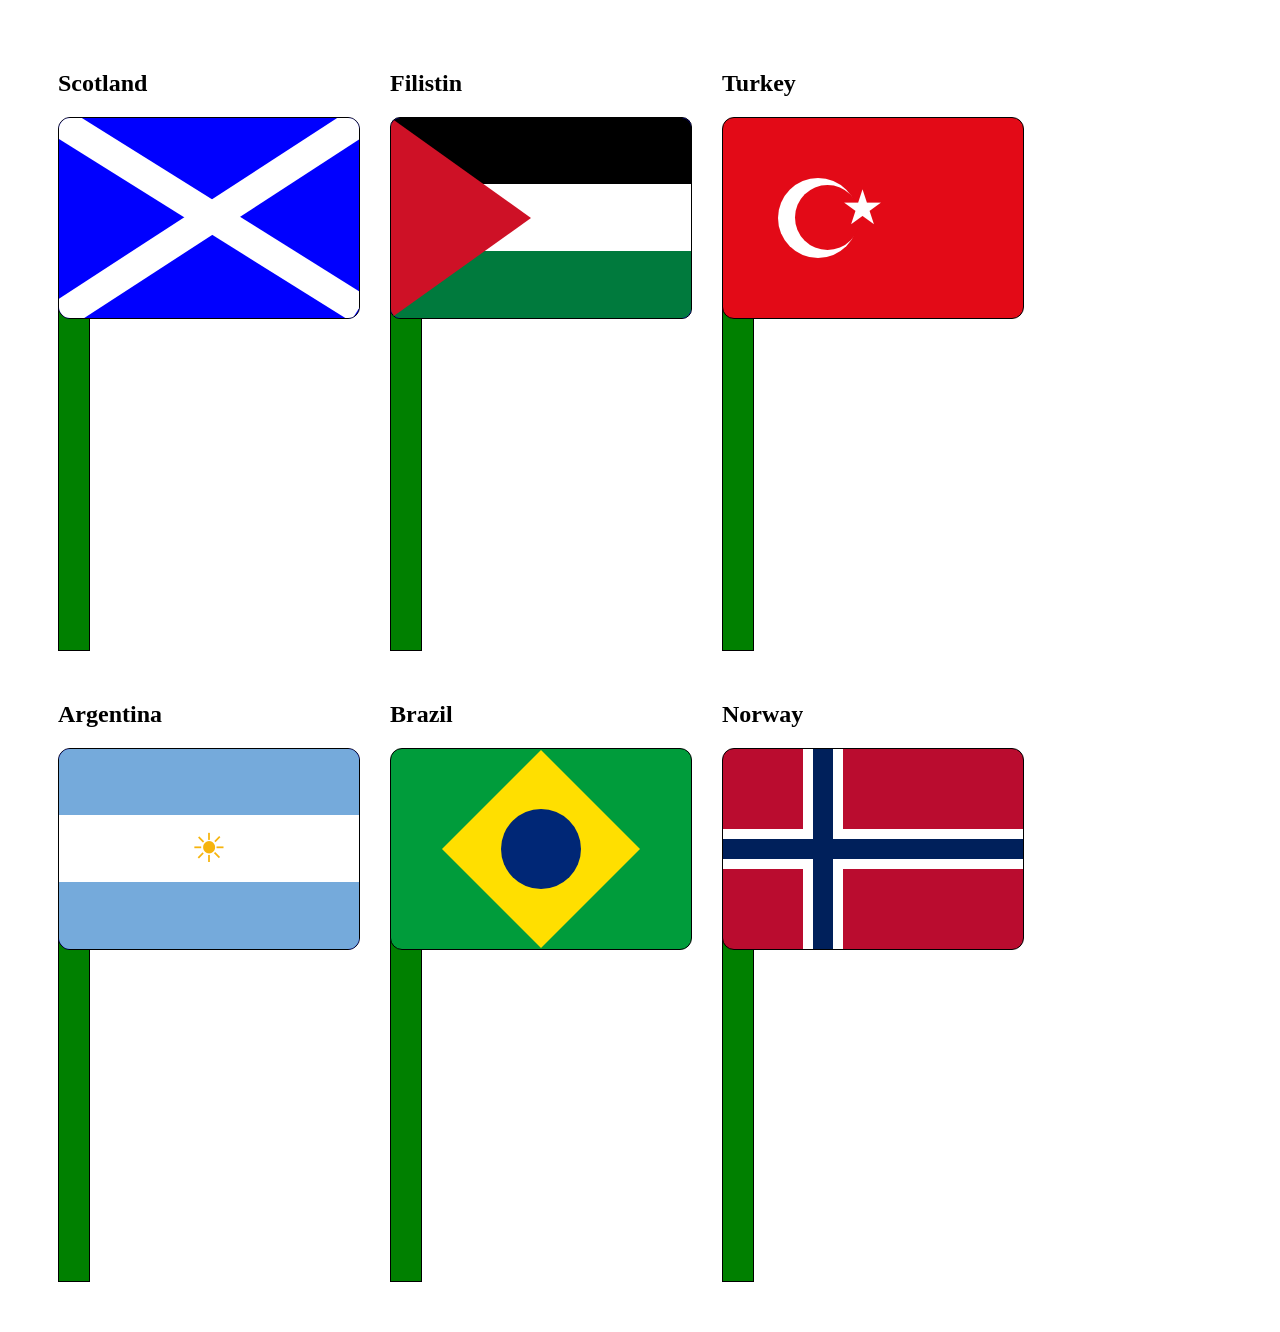
<file: flag design/index.html>
<!DOCTYPE html>
<html lang="en">
<head>
    <meta charset="UTF-8">
    <meta name="viewport" content="width=device-width, initial-scale=1.0">
    <title>Flag</title>
    <link rel="stylesheet" href="style.css">
</head>
<body>
    <section class="flags">
        <div class="sqb">
            <h1>Scotland</h1>
        <div class="scotland">
            <div class="square square1"></div>
            <div class="square square2"></div>
        </div>
        <div class="bambo"></div>
    </div>
        <div class="sqb">
            <h1>Filistin</h1>
        <div class="filistin">
            <div class="rec rec1"></div>
            <div class="rec rec2"></div>
            <div class="rec rec3"></div>
            <div class="squaref"></div>
        </div>
        <div class="bambo"></div>
    </div>
        <div class="sqb">
            <h1>Turkey</h1>
        <div class="turkey">
        <div class="moon"></div>
        <div class="moon-inner"></div>
        <div class="star">★</div>
    </div>
        <div class="bambo"></div>
    </div>
        <div class="sqb">
            <h1>Argentina</h1>
        <div class="argentina">
        <div class="stripe sky"></div>
        <div class="stripe white"></div>
        <div class="stripe sky"></div>

        <div class="sun">☀</div>
    </div>
        <div class="bambo"></div>
    </div>
        <div class="sqb">
            <h1>Brazil</h1>
        <div class="brazil">
        <div class="diamond"></div>
        <div class="circle"></div>
    </div>
        <div class="bambo"></div>
    </div>
        <div class="sqb">
            <h1>Norway</h1>
         <div class="norway">
        <div class="white-v"></div>
        <div class="white-h"></div>

        <div class="blue-v"></div>
        <div class="blue-h"></div>
        </div>
        <div class="bambo"></div>
    </div>
    </section>
</body>
</html>
</file>
<file: flag design/style.css>
.flags{
    margin: 20px;
    padding: 30px;
    display: flex;
    flex-wrap: wrap;
    gap: 30px;
}

.scotland,.filistin,.turkey,.argentina,.brazil,.norway{
    background: blue;
    width: 300px;
    height: 200px;
    border-radius: 12px;
    overflow: hidden;
    position: relative;
    border: 1px solid black;
}

.square{
    position: absolute;
    width: 420px;
    height: 28px;
    background: white;
    top: 50%;
    left: 50%;
    transform-origin: center;
}

.square1{
    width: 380px;
    height: 30px;
    top: 90px;
    transform: translate(-53%, -50%) rotate(32deg);
}

.square2{
    width: 30px;
    height: 380px;
    left: 140px;
    transform: translate(-50%, -48%) rotate(57deg);
}
.bambo{
    height: 350px;
    width: 30px;
    background-color: green;
    margin-top: -20px;
    border: 1px solid black;
}
.filistin{
    border-radius: 10px;
    border: 1px solid black;

}

.rec{
    width: 100%;
    height: 33.33333%;

}
.rec1{
 background:#000;
}
.rec2{
 background:#fff;
}
.rec3{
 background:#007A3D;
}
.squaref{
    position:absolute;
    top:0;
    left:0;
    width:0;
    height:0;
    border-top:100px solid transparent;
    border-bottom:100px solid transparent;
    border-left:140px solid #CE1126;
}

.turkey{
    background:#E30A17;
    position:relative;
    border-radius:12px;
}

.moon{
    width:80px;
    height:80px;
    background:white;
    border-radius:50%;
    position:absolute;
    top:60px;
    left:55px;
}

.moon-inner{
    width:65px;
    height:65px;
    background:#E30A17;
    border-radius:50%;
    position:absolute;
    top:67px;
    left:72px;
}

.star{
    position:absolute;
    top:66px;
    left:118px;
    color:white;
    font-size:48px;
    line-height:1;
}
.argentina{
    position:relative;
    border-radius:12px;
}

.stripe{
    width:100%;
    height:33.33%;
}

.sky{
    background:#75AADB;
}

.white{
    background:#FFFFFF;
}
.sun{
    position:absolute;
    top:50%;
    left:50%;
    transform:translate(-50%,-50%);
    font-size:40px;
    color:#F6B40E;
    line-height:1;
}
.brazil{

    background:#009C3B;
    border-radius:12px;
}
.diamond{
    width:140px;
    height:140px;
    background:#FFDF00;
    position:absolute;
    top:50%;
    left:50%;
    transform:translate(-50%,-50%) rotate(45deg);
}
.circle{
    width:80px;
    height:80px;
    background:#002776;
    border-radius:50%;
    position:absolute;
    top:50%;
    left:50%;
    transform:translate(-50%,-50%);
}
.norway{
    width:300px;
    height:200px;
    background:#BA0C2F;
    position:relative;
    border-radius:12px;
    overflow:hidden;
}

/* White Cross */
.white-v{
    position:absolute;
    left:80px;
    width:40px;
    height:100%;
    background:white;
}

.white-h{
    position:absolute;
    top:80px;
    width:100%;
    height:40px;
    background:white;
}

/* Blue Cross */
.blue-v{
    position:absolute;
    left:90px;
    width:20px;
    height:100%;
    background:#00205B;
}

.blue-h{
    position:absolute;
    top:90px;
    width:100%;
    height:20px;
    background:#00205B;
}
</file>
